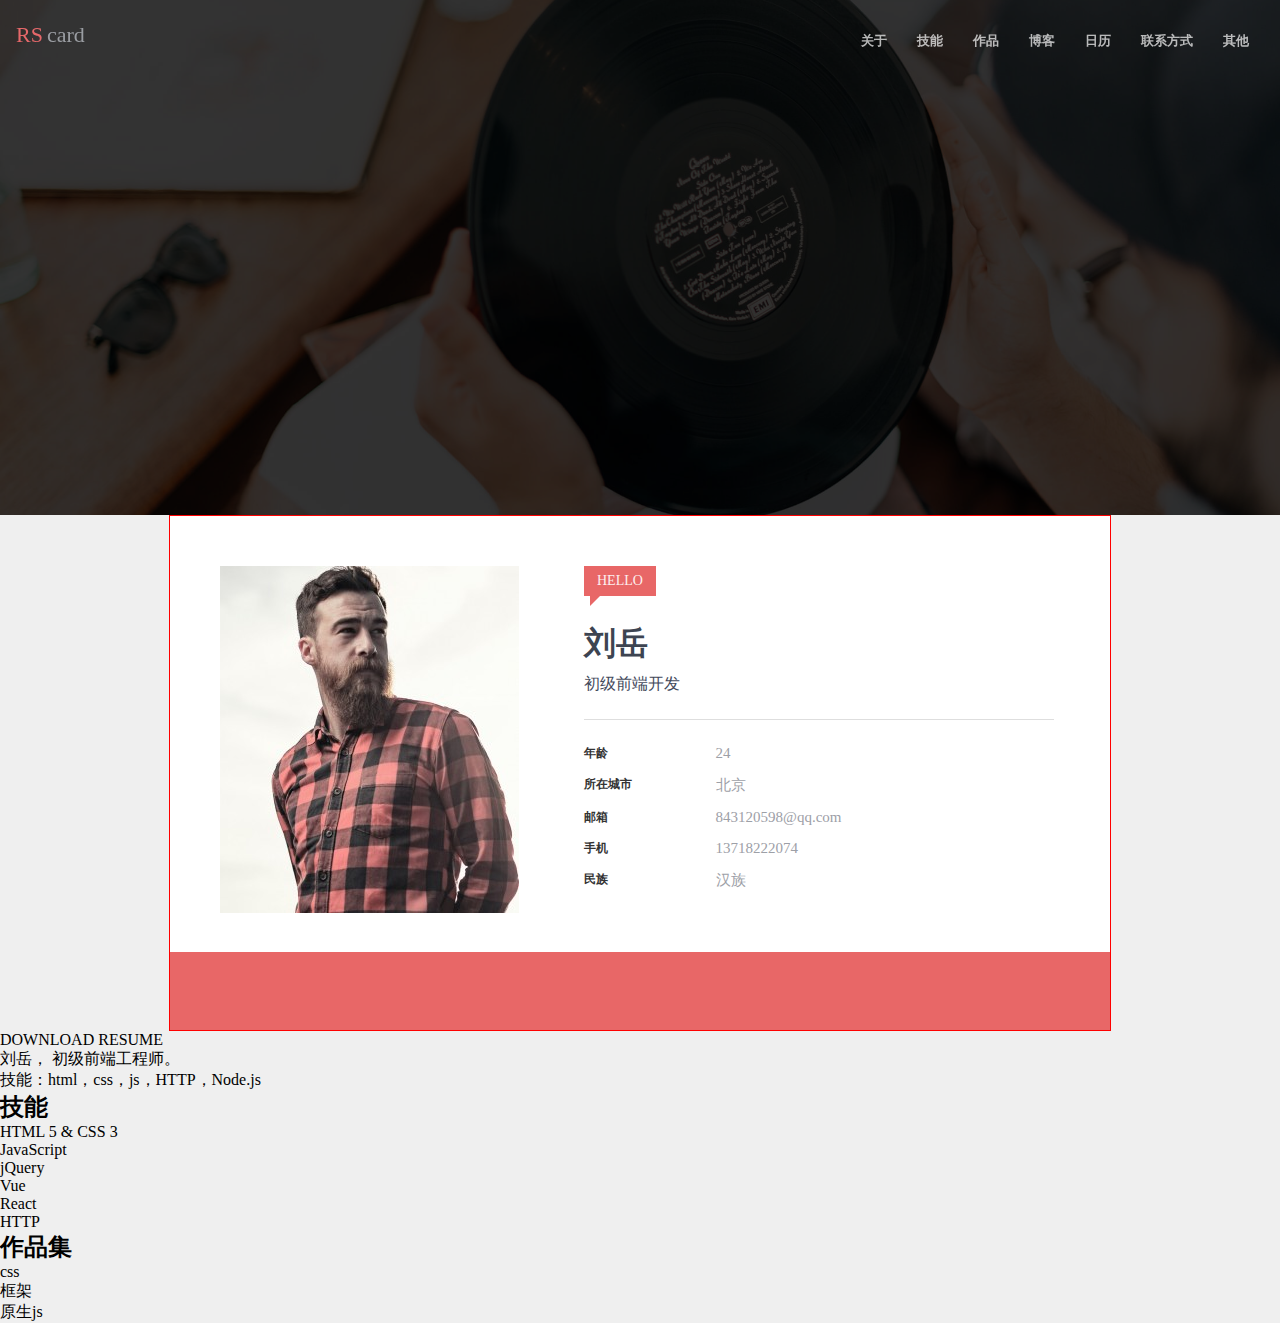
<file: 初期简历2/resume.html>
<!DOCTYPE html>
<html>

<head>
    <meta charset="UTF-8">
    <meta name="viewport" content="width=device-width, initial-scale=1.0">
    <meta http-equiv="X-UA-Compatible" content="ie=edge">
    <title>Document</title>
    <link rel="stylesheet" href="./2.css">
    <style type="text/css">
        .icon {
            width: 1em;
            height: 1em;
            vertical-align: -0.15em;
            fill: currentColor;
            overflow: hidden;
        }
    </style>
</head>

<body>
    <div class="topNavBar">
        <div class="topNavBar-inner clearfix">
            <a href="#" class="logo" alt="logo">
                    <span class="rs">RS</span><span class="card">card</span>
                </a>
            <nav>
                <ul class="clearfix">
                    <li><a href="#">关于</a></li>
                    <li><a href="#">技能</a></li>
                    <li><a href="#">作品</a></li>
                    <li><a href="#">博客</a></li>
                    <li><a href="#">日历</a></li>
                    <li><a href="#">联系方式</a></li>
                    <li><a href="#">其他</a></li>
                </ul>
            </nav>
        </div>
    </div>
    <div class="banner">
        <div class="mask"></div>
    </div>
    <main>
        <div class="card">
            <div class="summary clearfix">
                <div class="picter">
                    <img src="./img/avatar.jpg" alt="头像">
                </div>
                <div class="text">
                    <span class="welcome">HELLO
                            <span class="Triangle"></span>
                    </span>
                    <h1>刘岳</h1>
                    <p>初级前端开发</p>
                    <hr>
                    <dl class="clearfix">
                        <dt>年龄</dt>
                        <dd>24</dd>
                        <dt>所在城市</dt>
                        <dd>北京</dd>
                        <dt>邮箱</dt>
                        <dd>843120598@qq.com</dd>
                        <dt>手机</dt>
                        <dd>13718222074</dd>
                        <dt>民族</dt>
                        <dd>汉族</dd>
                    </dl>
                </div>
            </div>
            <footer class="media">
                <a href="#">
                    <svg class="icon" aria-hidden="true">
                        <use xlink:href="#icon-github"></use>
                    </svg>
                </a>
                <a href="#">
                    <svg class="icon" aria-hidden="true">
                        <use xlink:href="#icon-blog"></use>
                    </svg>
                </a>
                <a href="#">
                    <svg class="icon" aria-hidden="true">
                        <use xlink:href="#icon-tian7_facebook"></use>
                    </svg>
                </a>
                <a href="#">
                    <svg class="icon" aria-hidden="true">
                        <use xlink:href="#icon-zhihufangxingdianji"></use>
                    </svg>
                </a>
                <a href="#">
                    <svg class="icon" aria-hidden="true">
                        <use xlink:href="#icon-ssss"></use>
                    </svg>
                </a>
                <a href="#">
                    <svg class="icon" aria-hidden="true">
                        <use xlink:href="#icon-qq"></use>
                    </svg>
                </a>
                <a href="#">
                    <svg class="icon" aria-hidden="true">
                        <use xlink:href="#icon-weixin"></use>
                    </svg>
                </a>
            </footer>
        </div>
        <a href="#" download class="download">DOWNLOAD RESUME</a>
        <p>
            刘岳， 初级前端工程师。<br> 技能：html，css，js，HTTP，Node.js
        </p>
    </main>
    <section>
        <h2>技能</h2>
        <ol>
            <li>HTML 5 &amp; CSS 3</li>
            <li>JavaScript</li>
            <li>jQuery</li>
            <li>Vue</li>
            <li>React</li>
            <li>HTTP</li>
        </ol>
    </section>
    <section>
        <h2>作品集</h2>
        <nav>
            <ol>
                <li>css</li>
                <li>框架</li>
                <li>原生js</li>
            </ol>
        </nav>
        <div class="works">
            <div class="big"></div>
            <div class=="small"></div>
            <div class="small"></div>
        </div>
    </section>
    <script src="//at.alicdn.com/t/font_458771_2apkist5etye3ik9.js"></script>
</body>
</html>
</file>
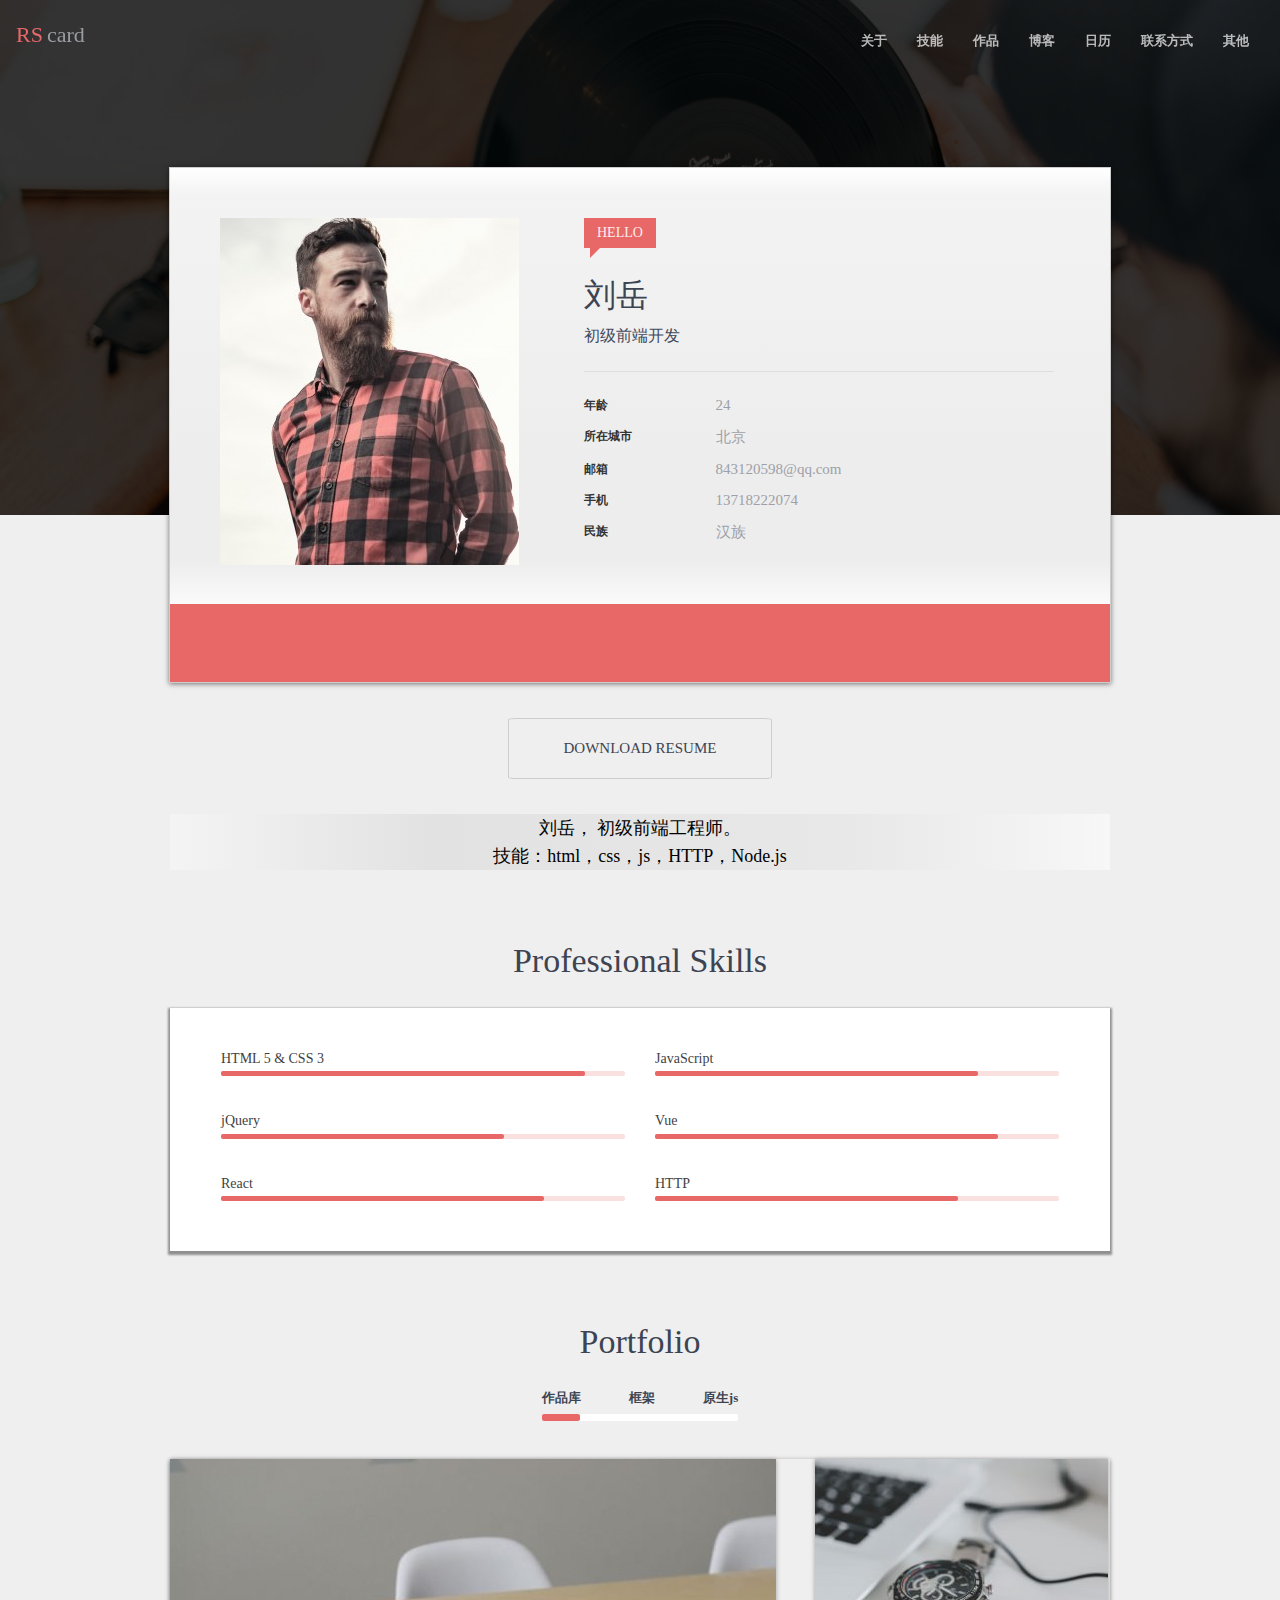
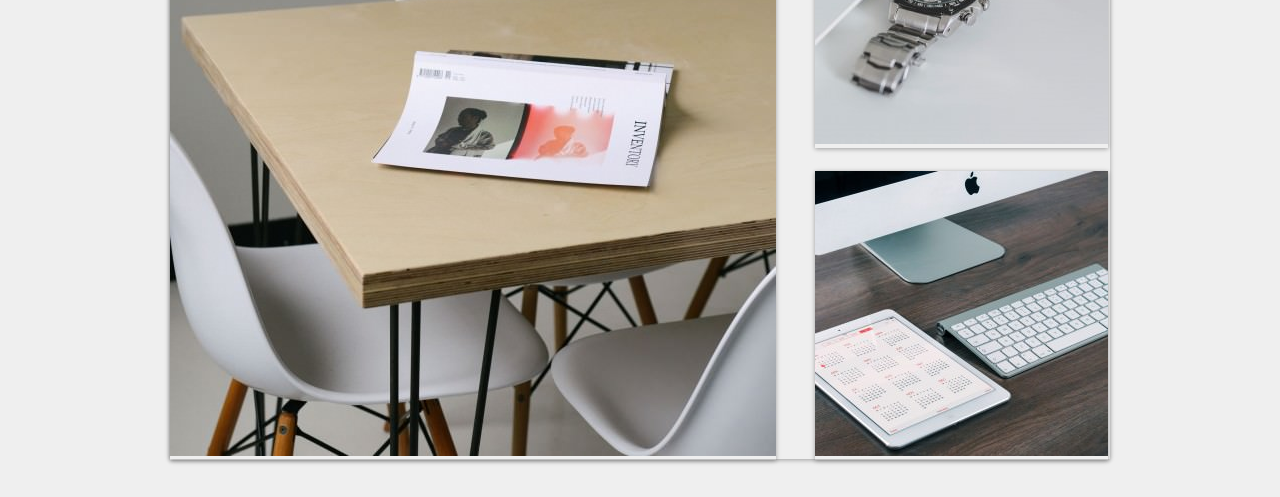
<file: 初期简历3/chonggou.html>
<!DOCTYPE html>
<html>

<head>
    <meta charset="UTF-8">
    <meta name="viewport" content="width=device-width, initial-scale=1.0">
    <meta http-equiv="X-UA-Compatible" content="ie=edge">
    <title>Document</title>
    <link rel="stylesheet" href="./2.css">
    <style type="text/css">
        .icon {
            width: 1em;
            height: 1em;
            vertical-align: -0.15em;
            fill: currentColor;
            overflow: hidden;
        }
    </style>
</head>

<body>
    <div class="topNavBar">
        <div class="topNavBar-inner clearfix">
            <a href="#" class="logo" alt="logo">
                    <span class="rs">RS</span><span class="card">card</span>
                </a>
            <nav>
                <ul class="clearfix">
                    <li><a href="#">关于</a></li>
                    <li><a href="#">技能</a></li>
                    <li><a href="#">作品</a></li>
                    <li><a href="#">博客</a></li>
                    <li><a href="#">日历</a></li>
                    <li><a href="#">联系方式</a></li>
                    <li><a href="#">其他</a></li>
                </ul>
            </nav>
        </div>
    </div>
    <div class="banner">
        <div class="mask"></div>
    </div>
    <main>
        <div class="card">
            <div class="summary clearfix">
                <div class="picter">
                    <img src="./img/avatar.jpg" alt="头像">
                </div>
                <div class="text">
                    <span class="welcome">HELLO
                            <span class="Triangle"></span>
                    </span>
                    <h1>刘岳</h1>
                    <p>初级前端开发</p>
                    <hr>
                    <dl class="clearfix">
                        <dt>年龄</dt>
                        <dd>24</dd>
                        <dt>所在城市</dt>
                        <dd>北京</dd>
                        <dt>邮箱</dt>
                        <dd>843120598@qq.com</dd>
                        <dt>手机</dt>
                        <dd>13718222074</dd>
                        <dt>民族</dt>
                        <dd>汉族</dd>
                    </dl>
                </div>
            </div>
            <footer class="media">
                <a href="#">
                    <svg class="icon" aria-hidden="true">
                        <use xlink:href="#icon-github"></use>
                    </svg>
                </a>
                <a href="#">
                    <svg class="icon" aria-hidden="true">
                        <use xlink:href="#icon-blog"></use>
                    </svg>
                </a>
                <a href="#">
                    <svg class="icon" aria-hidden="true">
                        <use xlink:href="#icon-tian7_facebook"></use>
                    </svg>
                </a>
                <a href="#">
                    <svg class="icon" aria-hidden="true">
                        <use xlink:href="#icon-zhihufangxingdianji"></use>
                    </svg>
                </a>
                <a href="#">
                    <svg class="icon" aria-hidden="true">
                        <use xlink:href="#icon-ssss"></use>
                    </svg>
                </a>
                <a href="#">
                    <svg class="icon" aria-hidden="true">
                        <use xlink:href="#icon-qq"></use>
                    </svg>
                </a>
                <a href="#">
                    <svg class="icon" aria-hidden="true">
                        <use xlink:href="#icon-weixin"></use>
                    </svg>
                </a>
            </footer>
        </div>
        <p class="download-wrapper">
            <a href="javascript:;" download class="download">DOWNLOAD RESUME</a>
        </p>
        <p class="introduce">
            刘岳， 初级前端工程师。<br> 技能：html，css，js，HTTP，Node.js
        </p>
    </main>
    <section class="skill-List">
        <h2>Professional Skills</h2>
        <ol class="clearfix">
            <li>
                <h3>HTML 5 &amp; CSS 3</h3>
                <div class="ProgressBar">
                    <div class="Progress" style="width:90%;"></div>
                </div>
            </li>
            <li>
                <h3>JavaScript</h3>
                <div class="ProgressBar">
                    <div class="Progress" style="width:80%;"></div>
                </div>
            </li>
            <li>
                <h3>jQuery</h3>
                <div class="ProgressBar">
                    <div class="Progress" style="width:70%;"></div>
                </div>
            </li>
            <li>
                <h3>Vue</h3>
                <div class="ProgressBar">
                    <div class="Progress" style="width:85%;"></div>
                </div>
            </li>
            <li>
                <h3>React</h3>
                <div class="ProgressBar">
                    <div class="Progress" style="width:80%;"></div>
                </div>
            </li>
            <li>
                <h3>HTTP</h3>
                <div class="ProgressBar">
                    <div class="Progress" style="width:75%;"></div>
                </div>
            </li>
        </ol>
    </section>
    <section class="Sample">
        <h2>Portfolio</h2>
        <nav>
            <ol class="clearfix">
                <li id="WorksLibrary">作品库</li>
                <li id="frame">框架</li>
                <li id="Native">原生js</li>
            </ol>
            <div id="SampleBarAll" class="SampleBar state-1">
                <div class="SampleBar-inner"></div>
            </div>
        </nav>
        <script>
            WorksLibrary.onclick = function(){
                SampleBarAll.className = "SampleBar state-1"
            }
            frame.onclick = function(){
                SampleBarAll.className = "SampleBar state-2"
            }
            Native.onclick = function(){
                SampleBarAll.className = "SampleBar state-3"
            }
        </script>

        <div class="works"style="height: 600px;">
            <div class="big"style="top: 0; left: 0;">
                <img src="./img/job1.jpg" alt="作品1">
            </div>
            <div class="small1" style="top: 0px; left: 645px;">
                <img src="./img/job2.jpg" alt="作品2">
            </div>
            <div class="small2"style="top: 312px; left: 645px;"> 
                <img src="./img/job3.jpg" alt="作品3">
            </div>
        </div>
    </section>
    <script src="//at.alicdn.com/t/font_458771_2apkist5etye3ik9.js"></script>
</body>

</html>
</file>
<file: 初期简历2/2.css>
.clearfix::after{
    content: '';
    display: block;
    clear: both;
}

body{
    background: #efefef;
    margin: 0px;
    /*color: white;*/
}

a{
    text-decoration: none;
    color: inherit;
}
*{
    margin:0px;
    padding:0px; 
}

.topNavBar .logo{
    float:left;
    font-family: "Arial Black";
    font-size: 22px;
    padding-top:5px;
    padding-bottom:4px;
}

.topNavBar .logo .rs{
    color: #e6686a;
    margin-right: 4px;
}

.topNavBar .logo .card{
    color: #9A9DA2;
}
    
.topNavBar nav{
    float:right;
    padding-top:7px;
    padding-bottom:0px;
}

.topNavBar nav>ul{
    margin:0px;
    padding:0px;
}
    
.topNavBar nav>ul>li{
    float: left;
    list-style: none;
    margin-left: 15px;
    margin-right: 15px;
}

.topNavBar nav>ul>li>a{
    color: rgba(255, 255, 255, 0.701961);
    font-size: 13px;
    font-weight: bold;
    border-bottom: 3px solid transparent;
    border-top: 3px solid transparent;
    padding-top:5px;
    padding-bottom:5px;
    display: block;
}

.topNavBar nav>ul>li>a:hover{
    border-bottom: 3px solid #E86767;
}

.topNavBar{
    padding-top: 17px;
    padding-bottom: 17px;  /*9 */
    position: fixed; /*（！） */
    top:0; /*（！） */
    left:0; /*（！） */
    width:100%;

}

/* 第二次 （！） */
.topNavBar-inner{
    padding-left: 16px;
    padding-right:16px;
}

.banner{
    height:515px;
    background-image:url(./img/1.jpg);
    background-position: center center;
    background-size: cover;
}

.banner .mask{
    height:515px;
    background: rgba(0, 0, 0, 0.8);
}

main .card{
    border: 1px solid red;
    max-width: 940px;
    margin-left: auto;
    margin-right:auto;
    background: #ffffff;
}

.card .welcome{
    color: #FDEFEF;
    background: #E86767;
    font-family:'Open Sans';
    font-size:14px;
    padding-left:13px;
    padding-right:13px;
    padding-top:6px;
    padding-bottom:6px;
    /*padding:6px,13px,6px,13px;*/
    line-height:18px;
    display:inline-block;
    position:relative;
    
}

.card .welcome .Triangle{
    /*三角形*/
    border: 10px solid transparent;
    border-top: 0px solid transparent;
    border-left:10px solid #E86767;
    border-right:10px solid transparent;
    width:0px;
    height:0px;
    display:block;
    position:absolute;
    top:100%;
    left:6px;
}

.card .summary .picter{
    float:left;
}

.card .summary .text{
    float:left;
    margin-left:65px;
    width:470px;
}

.card .summary{
    padding:50px;
}

.text h1{
    padding-top:26px;
    padding-bottom:8px;
    color:#3D4451;
}

.text p{
    padding-bottom:24px;
    color:#43495B;
}

.text hr{
    height:0px;
    border:none;
    border-top:1px solid #DEDEDE;
    margin-bottom:11px;
}

.text dl dt{
    float:left;
    width:28%;
    color:#333333;
    font-family:'Open Sans';
    font-size: 12px;
    font-weight: bold;
    padding-top:14px;
}

.text dl dd{
    float:left;
    width:72%;
    color:#9da0a7;
    font-family:'Open Sans';
    font-size: 15px;
    padding-top:14px;
}


.card footer{
    background-color:#E86767; 
}

.media .icon{
    width:30px;
    fill: white;
    height:30px;
    vertical-align:top;
    
}

.media a{
    display:inline-block;
    border-radius:50%;
   /*  height:40px;*/
    width:40px;
    line-height:30px;
    padding-top:5px;
    padding-bottom:5px; 
    margin: 19px 24px 19px 24px;
}

.media a:hover{
    background-color: #D05D5D;
}

.media{
    text-align: center;
    margin-top:-15px;
}
</file>
<file: 初期简历3/2.css>
.clearfix::after{
    content: '';
    display: block;
    clear: both;
}

body{
    background: #efefef;
    margin: 0px;
    /*color: white;*/
}

a{
    text-decoration: none;
    color: inherit;
}
*{
    margin:0px;
    padding:0px; 
}

ul,ol{
    list-style: none;
}
h1,h2,h3,h4,h5,h6{
    font-weight: normal;
}

.topNavBar .logo{
    float:left;
    font-family: "Arial Black";
    font-size: 22px;
    padding-top:5px;
    padding-bottom:4px;
}

.topNavBar .logo .rs{
    color: #e6686a;
    margin-right: 4px;
}

.topNavBar .logo .card{
    color: #9A9DA2;
}
    
.topNavBar nav{
    float:right;
    padding-top:7px;
    padding-bottom:0px;
}

.topNavBar nav>ul{
    margin:0px;
    padding:0px;
}
    
.topNavBar nav>ul>li{
    float: left;
    list-style: none;
    margin-left: 15px;
    margin-right: 15px;
}

.topNavBar nav>ul>li>a{
    color: rgba(255, 255, 255, 0.701961);
    font-size: 13px;
    font-weight: bold;
    border-bottom: 3px solid transparent;
    border-top: 3px solid transparent;
    padding-top:5px;
    padding-bottom:5px;
    display: block;
}

.topNavBar nav>ul>li>a:hover{
    border-bottom: 3px solid #E86767;
}

.topNavBar{
    padding-top: 17px;
    padding-bottom: 17px;  /*9 */
    position: fixed; /*（！） */
    top:0; /*（！） */
    left:0; /*（！） */
    width:100%;

}

/* 第二次 （！） */
.topNavBar-inner{
    padding-left: 16px;
    padding-right:16px;
}

.banner{
    height:515px;
    background-image:url(./img/1.jpg);
    background-position: center center;
    background-size: cover;
}

.banner .mask{
    height:515px;
    background: rgba(0, 0, 0, 0.8);
}

main .card{
    border:1px solid #CDCDCD;
    max-width: 940px;
    margin-left: auto;
    margin-right:auto;
    background: #ffffff;
    box-shadow: 0px 1px 5px 0px rgba(0, 0, 0, 0.5);
}

.card .welcome{
    color: #FDEFEF;
    background: #E86767;
    font-family:'Open Sans';
    font-size:14px;
    padding-left:13px;
    padding-right:13px;
    padding-top:6px;
    padding-bottom:6px;
    /*padding:6px,13px,6px,13px;*/
    line-height:18px;
    display:inline-block;
    position:relative;
    
}

.card .welcome .Triangle{
    /*三角形*/
    border: 10px solid transparent;
    border-top: 0px solid transparent;
    border-left:10px solid #E86767;
    border-right:10px solid transparent;
    width:0px;
    height:0px;
    display:block;
    position:absolute;
    top:100%;
    left:6px;
}

.card .summary .picter{
    float:left;
}

.card .summary .text{
    float:left;
    margin-left:65px;
    width:470px;
}

.card .summary{
    padding:50px;
    background: linear-gradient(to bottom, #ffffff 0%,#f3f3f3 6%,#ededed 66%,#ededed 87%,#ffffff 100%);
}

.text h1{
    padding-top:26px;
    padding-bottom:8px;
    color:#3D4451;
}

.text p{
    padding-bottom:24px;
    color:#43495B;
}

.text hr{
    height:0px;
    border:none;
    border-top:1px solid #DEDEDE;
    margin-bottom:11px;
}

.text dl dt{
    float:left;
    width:28%;
    color:#333333;
    font-family:'Open Sans';
    font-size: 12px;
    font-weight: bold;
    padding-top:14px;
}

.text dl dd{
    float:left;
    width:72%;
    color:#9da0a7;
    font-family:'Open Sans';
    font-size: 15px;
    padding-top:14px;
}


.card footer{
    background-color:#E86767; 
    
}

.media .icon{
    width:30px;
    fill: white;
    height:30px;
    vertical-align:top;
    
}

.media a{
    display:inline-block;
    border-radius:50%;
   /*  height:40px;*/
    width:40px;
    line-height:30px;
    padding-top:5px;
    padding-bottom:5px; 
    margin: 19px 24px 19px 24px;
}

.media a:hover{
    background-color: #D05D5D;
}

.media{
    text-align: center;
    margin-top:-15px;
}

/*第三次*/
main{
    margin-top:-348px;
}

p .download{
    display: inline-block;
    font-size: 15px;
    color:rgb(61, 68, 81);
    font-family: "Open Sans";
    line-height:17px;
    padding:21px 55px 21px 55px;
    border:1px solid #CBCDCF;
    border-radius:3%;
    margin-top:35px;
    margin-bottom:35px;
    text-align: center;

}

p .download:hover{
    font-weight:bold;
    box-shadow: 0px 2px 2px 2px rgba(0, 0, 0, 0.1);
    transition:box-shadow 0.35s;
}
.download-wrapper{
    text-align: center;
}

.introduce{
    background: linear-gradient(to right, #f4f4f4 0%,#e2e2e2 28%,#e8e8e8 72%,#f7f7f7 100%);
    font-size:18px;
    font-family: "楷体";
    max-width: 940px;
    margin-left: auto;
    margin-right:auto;
    text-align: center;
    line-height: 28px;
}


.skill-List,
.Sample{
    max-width: 940px;
    margin-left: auto;
    margin-right:auto;
    margin-top:71px;
}

.skill-List h2,
.Sample h2{
    text-align: center;
    font-family: "Open Sans";
    color: rgb(61, 68, 81);
    font-size: 34px;
    font-weight: lighter;
    line-height: 1.2;
    margin-bottom:26px;
}
.skill-List ol{
    box-shadow: 0px 2px 2px 2px rgba(0, 0, 0, 0.4);
    background-color:#ffffff;
    padding: 43px 21px 13px 51px;
}
/*不使用伪类又想左右对称可以加border后量距离减少一定ol右margin即可（原51）。另一种方法是加伪类，306条*/

.skill-List ol li{
    float:left;
    width:50%;
    box-sizing: border-box;
    padding-right: 30px;
    /*border:1px solid red;*/
}
/* 3种方法实现技能条。其中一条是可以在div里面在嵌套或者伪类的方式，不过要改动比较多，需要一开始就这样写，麻烦。但思路可行
    1.加子div。2.box-sizing。3.最外层嵌套一个div修改背景色为透明，里面2个div写法不变。*/

   /* .skill-List ol li:nth-child(even){
        float:right;
        
    }li里要修改width，padding就不需要了。单数修改是odd。
   */

    .skill-List ol li .ProgressBar{
    background-color: #FBE0E0;
    height:5px;
    margin-bottom:37px;
    border-radius:2px;
}

.skill-List ol li .ProgressBar .Progress{
    height:100%;
    background-color:#E86767;
    width:70%;
    border-radius:2px;
}

.skill-List li H3{
    line-height: 1.1;
    padding-right:40px;
    font-size: 14px;
    margin-bottom:5px;
    color: #3F3F3F}

.Sample{
    text-align: center;
}

.Sample nav{
    display: inline-block;
    vertical-align: top;
}


.Sample nav ol{
    display: inline-block;
    vertical-align: top;
}


.Sample nav ol li{
    float:left;
    margin-left:48px;
    font-size: 13px;
    font-family: "Open Sans";
    color: rgb(61, 68, 81);
    font-weight:600;
    cursor: pointer;

}

.Sample nav ol li:nth-child(1){
    margin-left:0px
}

.SampleBar{
    background-color:  #FFFFFF;
    height: 7px;
    width:100%;
    border-radius: 2px;
    margin-top:7px;
    margin-bottom: 38px;
}

.SampleBar .SampleBar-inner{
    background-color: #E86767;
    height: 7px;
    width:38px;
    border-radius: 2px;
    transition: all 0.3s;
}

.SampleBar.state-1 .SampleBar-inner{
    margin-left:0px;
}

.SampleBar.state-2 .SampleBar-inner{
    margin-left:83px;
    width:30px;
}

.SampleBar.state-3 .SampleBar-inner{
    margin-left:160px;
    width:40px;
}

section.Sample .works{
    position: relative;
    box-shadow: 0 1px 6px rgba(0, 0, 0, 0.12), 0 1px 4px rgba(0, 0, 0, 0.24);
    margin-bottom: 38px;
}


section.Sample .works > .big{
    position: absolute;
    box-shadow: 0 1px 6px rgba(0, 0, 0, 0.12), 0 1px 4px rgba(0, 0, 0, 0.24);


}

section.Sample .works > .small1{
    position: absolute;
    box-shadow: 0 1px 6px rgba(0, 0, 0, 0.12), 0 1px 4px rgba(0, 0, 0, 0.24);
}



section.Sample .works > .small2{
    position: absolute;
    box-shadow: 0 1px 6px rgba(0, 0, 0, 0.12), 0 1px 4px rgba(0, 0, 0, 0.24);
}
</file>
